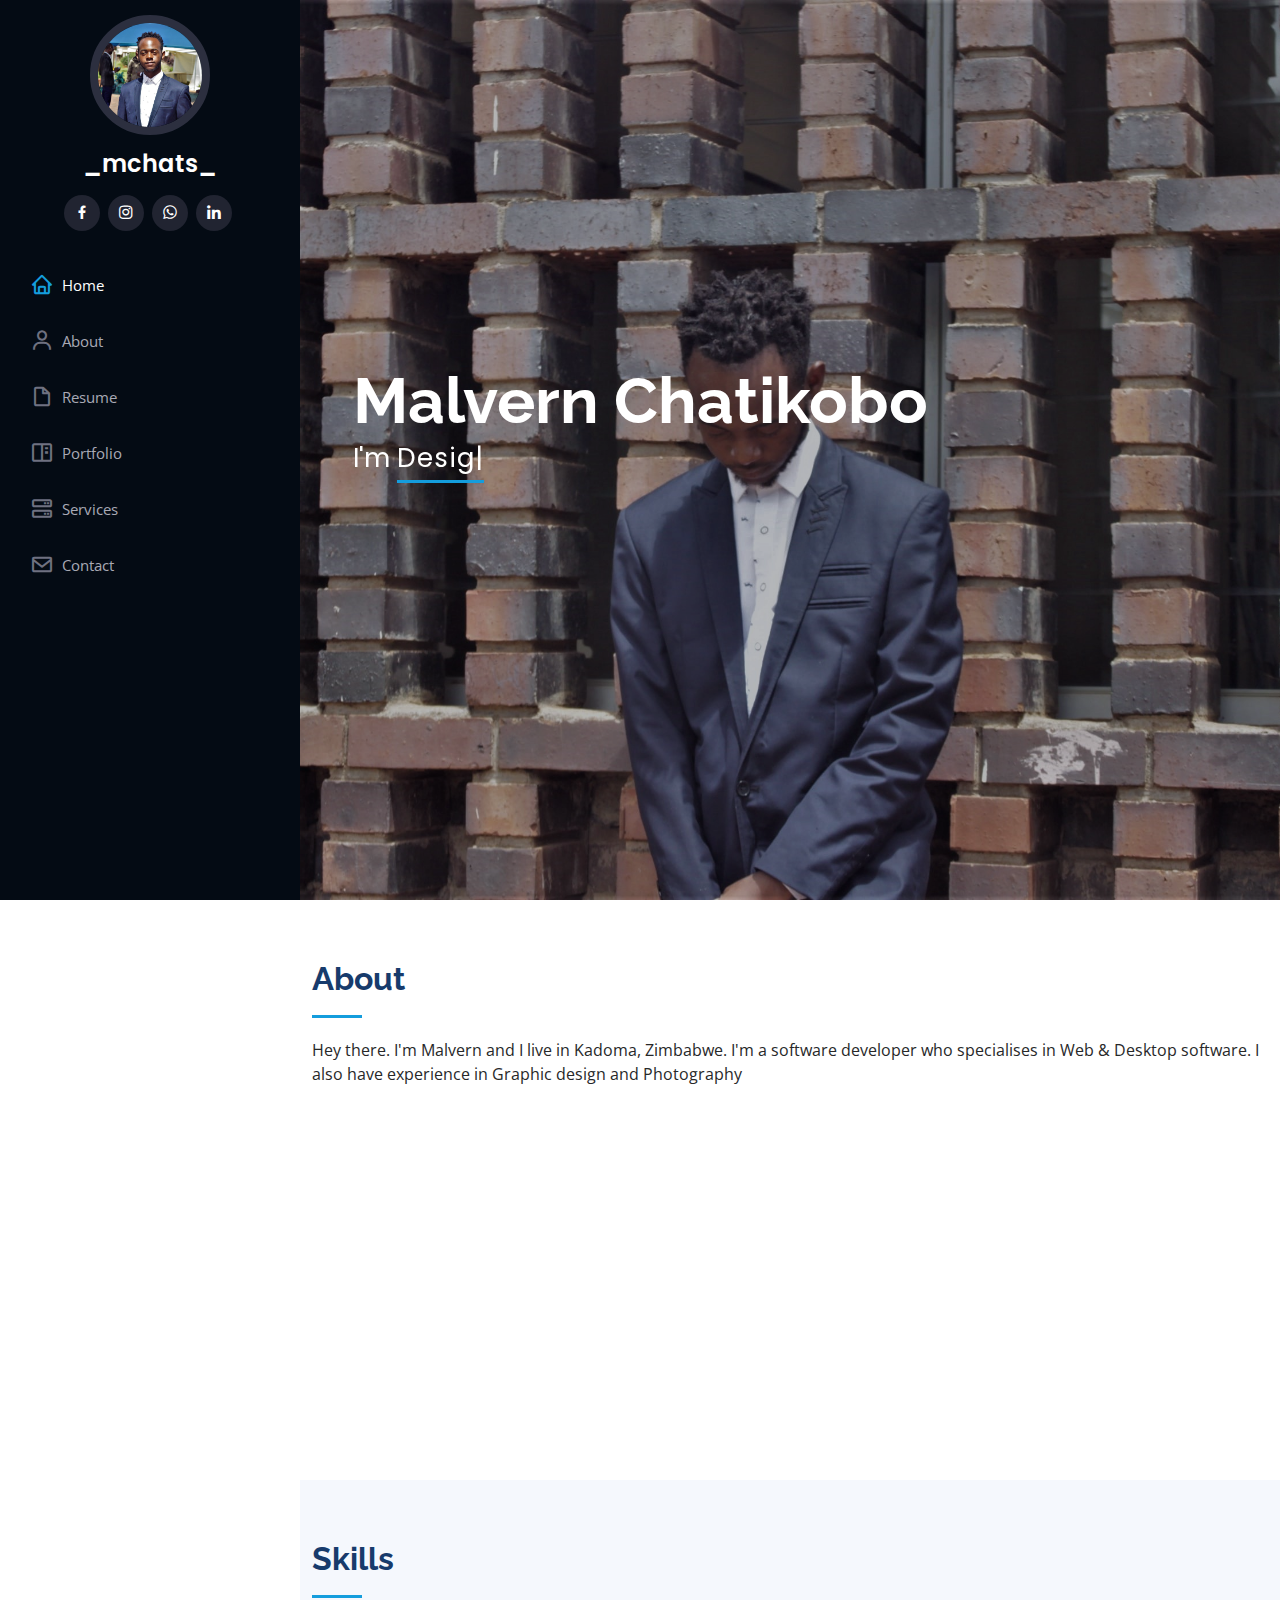
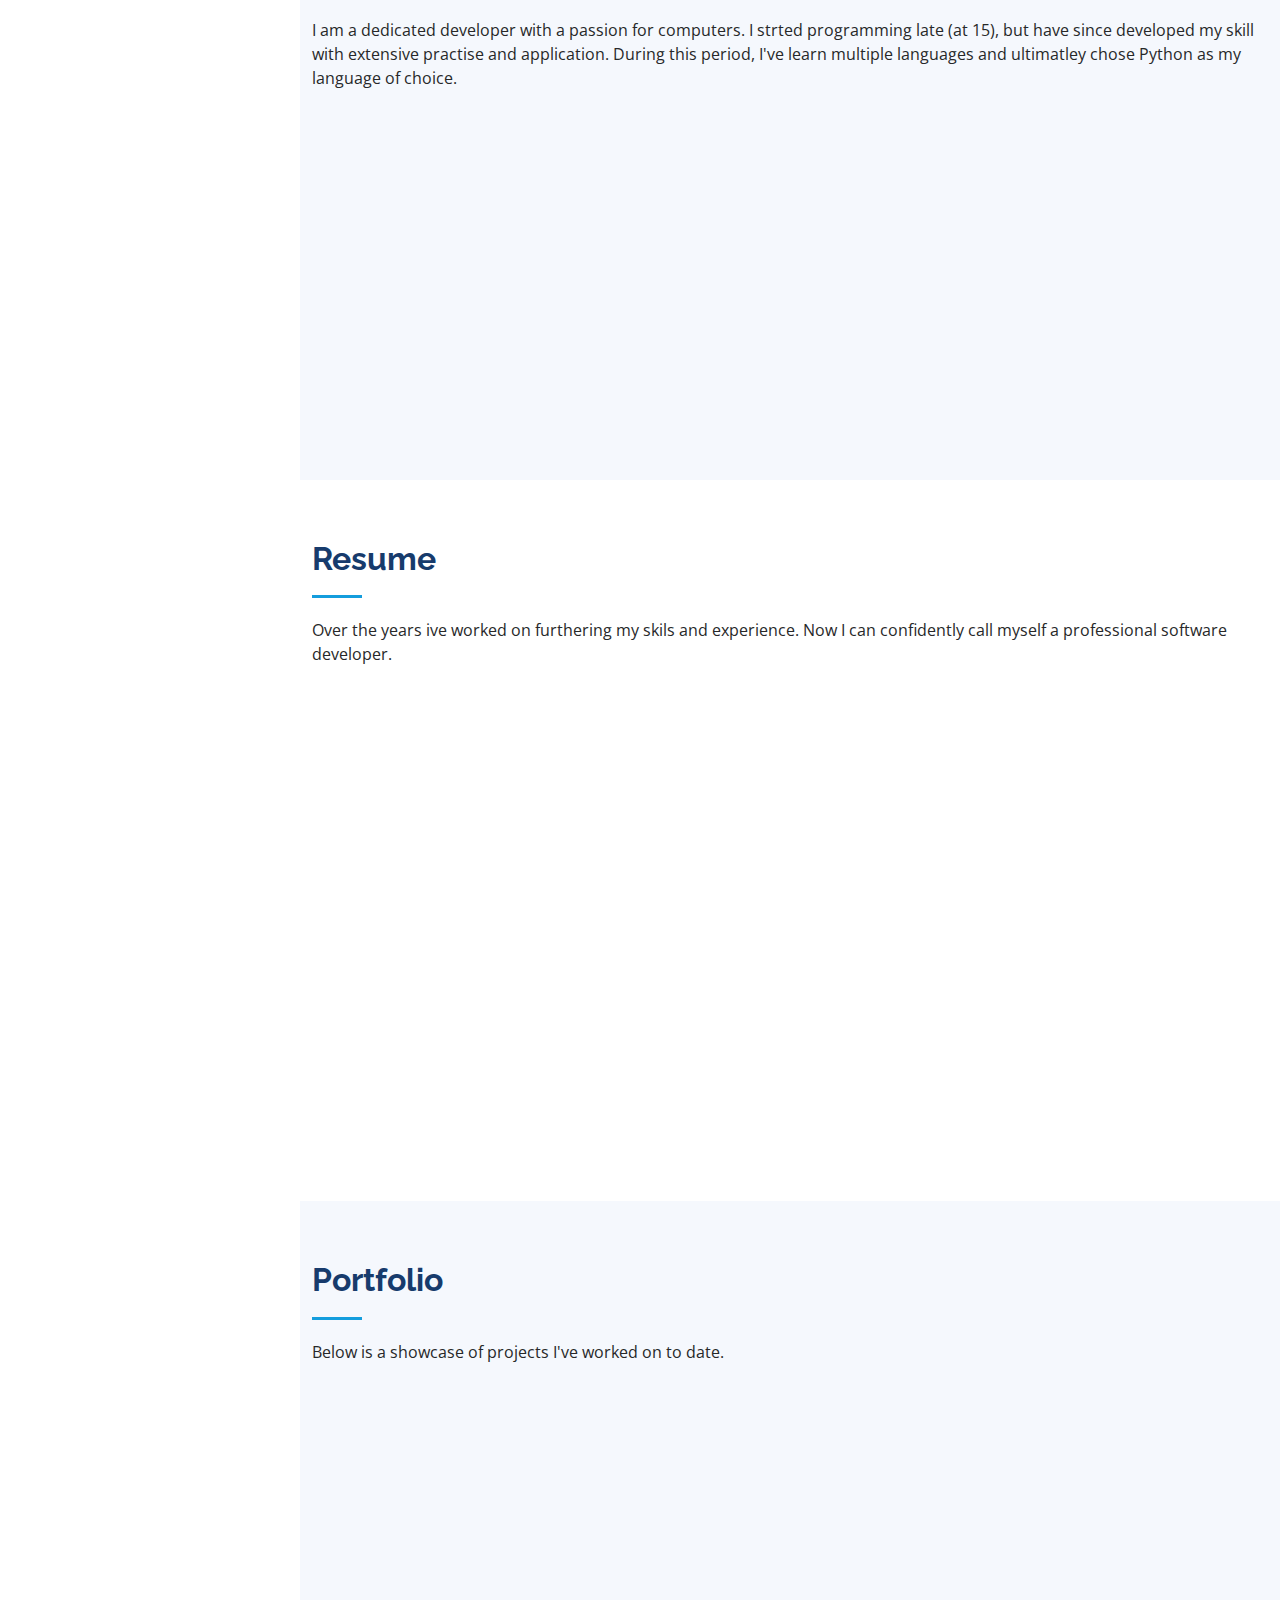
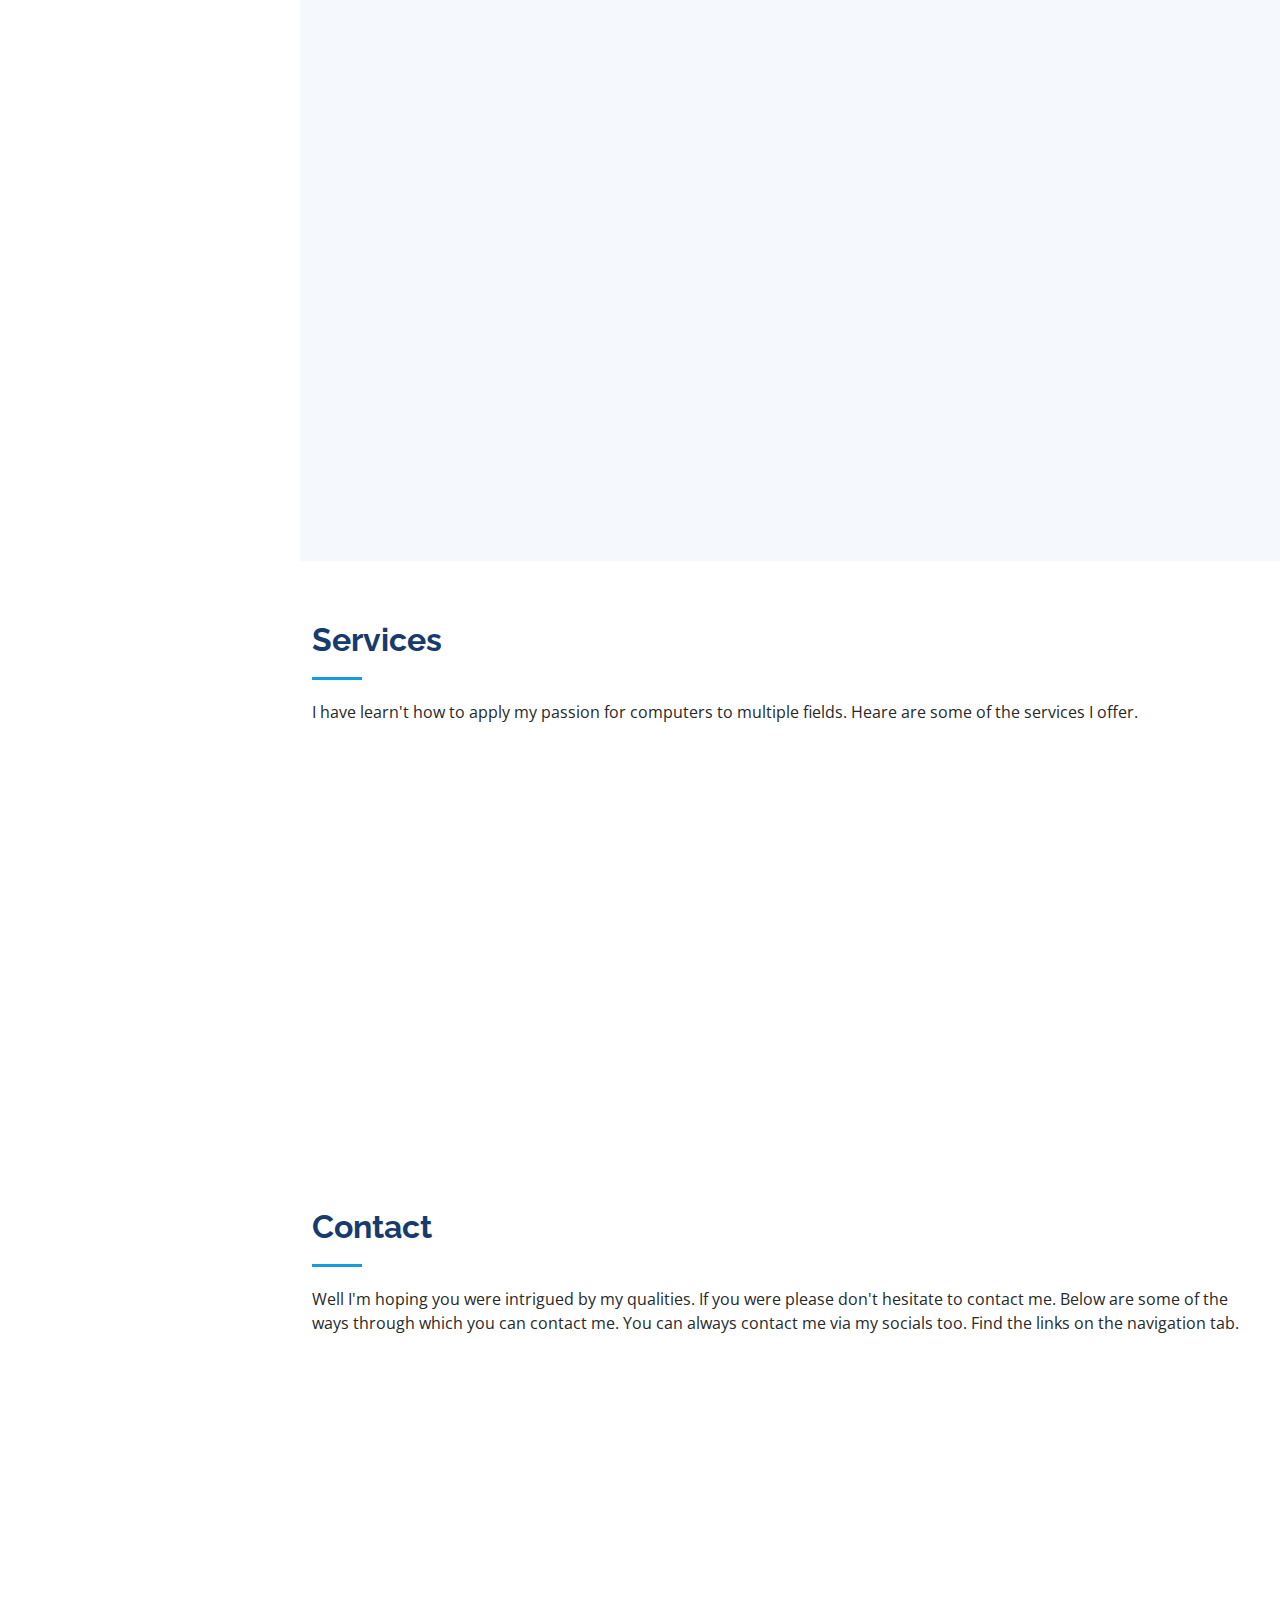
<file: index.html>
<!DOCTYPE html>
<html lang="en">

<head>
  <meta charset="utf-8">
  <meta content="width=device-width, initial-scale=1.0" name="viewport">
  <meta name="keywords" content="Malvern Chatikobo, Malvern Chatikobo Facebook, Trending Zimbabwe, Zimbabwean Coders, Create A website in Zimbabwe, Malvern Chatikobo Instagram, Free Website Zimbabwe, Technology Zimbabwe, Tech 'n IT easy, Software Deveroper, Software Deveroper Zimbabwe" />

  <title>Malvern Chatikobo - The Page</title>
  <meta content="" name="description">
  <meta content="" name="keywords">

  <!-- Favicons -->
  <link href="assets/img/favicon.png" rel="icon">
  <link href="assets/img/apple-touch-icon.png" rel="apple-touch-icon">

  <!-- Google Fonts -->
  <link href="https://fonts.googleapis.com/css?family=Open+Sans:300,300i,400,400i,600,600i,700,700i|Raleway:300,300i,400,400i,500,500i,600,600i,700,700i|Poppins:300,300i,400,400i,500,500i,600,600i,700,700i" rel="stylesheet">

  <!-- Vendor CSS Files -->
  <link href="assets/vendor/aos/aos.css" rel="stylesheet">
  <link href="assets/vendor/bootstrap/css/bootstrap.min.css" rel="stylesheet">
  <link href="assets/vendor/bootstrap-icons/bootstrap-icons.css" rel="stylesheet">
  <link href="assets/vendor/boxicons/css/boxicons.min.css" rel="stylesheet">
  <link href="assets/vendor/glightbox/css/glightbox.min.css" rel="stylesheet">
  <link href="assets/vendor/swiper/swiper-bundle.min.css" rel="stylesheet">

  <!-- Template Main CSS File -->
  <link href="assets/css/style.css" rel="stylesheet">

  <!-- =======================================================
  * Template Name: iPortfolio - v3.2.0
  * Template URL: https://bootstrapmade.com/iportfolio-bootstrap-portfolio-websites-template/
  * Author: BootstrapMade.com
  * License: https://bootstrapmade.com/license/
  ======================================================== -->
</head>

<body>

  <!-- ======= Mobile nav toggle button ======= -->
  <i class="bi bi-list mobile-nav-toggle d-xl-none"></i>

  <!-- ======= Header ======= -->
  <header id="header">
    <div class="d-flex flex-column">

      <div class="profile">
        <img src="assets/img/profile-img.jpg" alt="" class="img-fluid rounded-circle">
        <h1 class="text-light"><a href="index.html">_mchats_</a></h1>
        <div class="social-links mt-3 text-center">
          <!-- <a href="#" class="twitter"><i class="bx bxl-twitter"></i></a> -->
          <a target="_blank"  href="facebook.com/malvern.chatikobo/" class="facebook"><i class="bx bxl-facebook"></i></a>
          <a target="_blank"  href="https://www.instagram.com/_m_c_h_a_t_s_/" class="instagram"><i class="bx bxl-instagram"></i></a>
          <a target="_blank"  href="whatsapp://send?text=Hello i would like business with you!&phone=+2630774227998" class="google-plus"><i class="bx bxl-whatsapp"></i></a>
          <a target="_blank" href="https://www.linkedin.com/in/malvern-c-b5a00813a/" class="linkedin"><i class="bx bxl-linkedin"></i></a>
        </div>
      </div>

      <nav id="navbar" class="nav-menu navbar">
        <ul>
          <li><a href="#hero" class="nav-link scrollto active"><i class="bx bx-home"></i> <span>Home</span></a></li>
          <li><a href="#about" class="nav-link scrollto"><i class="bx bx-user"></i> <span>About</span></a></li>
          <li><a href="#resume" class="nav-link scrollto"><i class="bx bx-file-blank"></i> <span>Resume</span></a></li>
          <li><a href="#portfolio" class="nav-link scrollto"><i class="bx bx-book-content"></i> <span>Portfolio</span></a></li>
          <li><a href="#services" class="nav-link scrollto"><i class="bx bx-server"></i> <span>Services</span></a></li>
          <li><a href="#contact" class="nav-link scrollto"><i class="bx bx-envelope"></i> <span>Contact</span></a></li>
        </ul>
      </nav><!-- .nav-menu -->
    </div>
  </header><!-- End Header -->

  <!-- ======= Hero Section ======= -->
  <section id="hero" class="d-flex flex-column justify-content-center align-items-center">
    <div class="hero-container" data-aos="fade-in">
      <h1>Malvern Chatikobo</h1>
      <p>I'm <span class="typed" data-typed-items="Designer, Developer, Freelancer, Database Manager, Photographer, Content Creator, Social Media Manager"></span></p>
    </div>
  </section><!-- End Hero -->

  <main id="main">

    <!-- ======= About Section ======= -->
    <section id="about" class="about">
      <div class="container">

        <div class="section-title">
          <h2>About</h2>
          <p>Hey there. I'm Malvern and I live in Kadoma, Zimbabwe. I'm a software developer who specialises in Web &amp; Desktop software.
             I also have experience in Graphic design and Photography</p>
        </div>

        <div class="row">
          <div class="col-lg-4" data-aos="fade-right">
            <img src="assets/img/profile-img.jpg" class="img-fluid" alt="">
          </div>
          <div class="col-lg-8 pt-4 pt-lg-0 content" data-aos="fade-left">
            <h3>Desktop &amp; Web Developer.</h3>
            <p class="fst-italic">
              The future is online and I'm here to help to help you secure your future... <i class="bx bx-time"></i>
            </p>
            <div class="row">
              <div class="col-lg-6">
                <ul>
                  <li><i class="bi bi-chevron-right"></i> <strong>Birthday:</strong> <span>13 May 2000</span></li>
                  <li><i class="bi bi-chevron-right"></i> <strong>Website:</strong> <span><a href="https://mchats513.github.io/mchatslive/">_mchats_</a></span></li>
                  <li><i class="bi bi-chevron-right"></i> <strong>Phone:</strong> <span>+263 774 227 998</span></li>
                  <li><i class="bi bi-chevron-right"></i> <strong>City:</strong> <span>Kadoma, Zimbabwe</span></li>
                </ul>
              </div>
              <div class="col-lg-6">
                <ul>
                  <li><i class="bi bi-chevron-right"></i> <strong>Age:</strong> <span>21</span></li>
                  <li><i class="bi bi-chevron-right"></i> <strong>Degree:</strong> <span>Bachelor of Technology in Software Engineering (Second Year)</span></li>
                  <li><i class="bi bi-chevron-right"></i> <strong>Email:</strong> <span>mchats55@gmail.com</span></li>
                  <li><i class="bi bi-chevron-right"></i> <strong>Freelance:</strong> <span>Available</span></li>
                </ul>
              </div>
            </div>
            <p>
              
            </p>
          </div>
        </div>

      </div>
    </section><!-- End About Section -->



    
    <!-- ======= Facts Section ======= -->
    <!-- <section id="facts" class="facts">
      <div class="container">

        <div class="section-title">
          <h2>Facts</h2>
          <p>Magnam dolores commodi suscipit. Necessitatibus eius consequatur ex aliquid fuga eum quidem. Sit sint consectetur velit. Quisquam quos quisquam cupiditate. Et nemo qui impedit suscipit alias ea. Quia fugiat sit in iste officiis commodi quidem hic quas.</p>
        </div>

        <div class="row no-gutters">

          <div class="col-lg-3 col-md-6 d-md-flex align-items-md-stretch" data-aos="fade-up">
            <div class="count-box">
              <i class="bi bi-emoji-smile"></i>
              <span data-purecounter-start="0" data-purecounter-end="232" data-purecounter-duration="1" class="purecounter"></span>
              <p><strong>Happy Clients</strong> consequuntur quae</p>
            </div>
          </div>

          <div class="col-lg-3 col-md-6 d-md-flex align-items-md-stretch" data-aos="fade-up" data-aos-delay="100">
            <div class="count-box">
              <i class="bi bi-journal-richtext"></i>
              <span data-purecounter-start="0" data-purecounter-end="521" data-purecounter-duration="1" class="purecounter"></span>
              <p><strong>Projects</strong> adipisci atque cum quia aut</p>
            </div>
          </div>

          <div class="col-lg-3 col-md-6 d-md-flex align-items-md-stretch" data-aos="fade-up" data-aos-delay="200">
            <div class="count-box">
              <i class="bi bi-headset"></i>
              <span data-purecounter-start="0" data-purecounter-end="1453" data-purecounter-duration="1" class="purecounter"></span>
              <p><strong>Hours Of Support</strong> aut commodi quaerat</p>
            </div>
          </div>

          <div class="col-lg-3 col-md-6 d-md-flex align-items-md-stretch" data-aos="fade-up" data-aos-delay="300">
            <div class="count-box">
              <i class="bi bi-people"></i>
              <span data-purecounter-start="0" data-purecounter-end="32" data-purecounter-duration="1" class="purecounter"></span>
              <p><strong>Hard Workers</strong> rerum asperiores dolor</p>
            </div>
          </div>

        </div>

      </div>
    </section>End Facts Section -->

    <!-- ======= Skills Section ======= -->
    <section id="skills" class="skills section-bg">
      <div class="container">

        <div class="section-title">
          <h2>Skills</h2>
          <p>I am a dedicated developer with a passion for computers. I strted programming late (at 15), but have since developed my skill with extensive practise and application.
            During this period, I've learn multiple languages and ultimatley chose Python as my language of choice. 

          </p>
        </div>

        <div class="row skills-content">

          <div class="col-lg-6" data-aos="fade-up">

            <div class="progress">
              <span class="skill">HTML <i class="val">100%</i></span>
              <div class="progress-bar-wrap">
                <div class="progress-bar" role="progressbar" aria-valuenow="100" aria-valuemin="0" aria-valuemax="100"></div>
              </div>
            </div>

            <div class="progress">
              <span class="skill">CSS <i class="val">90%</i></span>
              <div class="progress-bar-wrap">
                <div class="progress-bar" role="progressbar" aria-valuenow="90" aria-valuemin="0" aria-valuemax="100"></div>
              </div>
            </div>

            <div class="progress">
              <span class="skill">JavaScript <i class="val">50%</i></span>
              <div class="progress-bar-wrap">
                <div class="progress-bar" role="progressbar" aria-valuenow="50" aria-valuemin="0" aria-valuemax="100"></div>
              </div>
            </div>
            

            <div class="progress">
              <span class="skill">SQL Server<i class="val">95%</i></span>
              <div class="progress-bar-wrap">
                <div class="progress-bar" role="progressbar" aria-valuenow="95" aria-valuemin="0" aria-valuemax="100"></div>
              </div>
            </div>

            <div class="progress">
              <span class="skill">C<i class="val">40%</i></span>
              <div class="progress-bar-wrap">
                <div class="progress-bar" role="progressbar" aria-valuenow="40" aria-valuemin="0" aria-valuemax="100"></div>
              </div>
            </div>

          </div>

          <div class="col-lg-6" data-aos="fade-up" data-aos-delay="100">

            <div class="progress">
              <span class="skill">Python <i class="val">90%</i></span>
              <div class="progress-bar-wrap">
                <div class="progress-bar" role="progressbar" aria-valuenow="90" aria-valuemin="0" aria-valuemax="100"></div>
              </div>
            </div>

            <div class="progress">
              <span class="skill">Vb.net<i class="val">80%</i></span>
              <div class="progress-bar-wrap">
                <div class="progress-bar" role="progressbar" aria-valuenow="80" aria-valuemin="0" aria-valuemax="100"></div>
              </div>
            </div>

            <div class="progress">
              <span class="skill">C# <i class="val">75%</i></span>
              <div class="progress-bar-wrap">
                <div class="progress-bar" role="progressbar" aria-valuenow="75" aria-valuemin="0" aria-valuemax="100"></div>
              </div>
            </div>



            <div class="progress">
              <span class="skill">MongoDB <i class="val">90%</i></span>
              <div class="progress-bar-wrap">
                <div class="progress-bar" role="progressbar" aria-valuenow="90" aria-valuemin="0" aria-valuemax="100"></div>
              </div>
            </div>

            

         



          </div>

        </div>

      </div>
    </section><!-- End Skills Section -->

    <!-- ======= Resume Section ======= -->
    <section id="resume" class="resume">
      <div class="container">

        <div class="section-title">
          <h2>Resume</h2>
          <p>
           Over the years ive worked on furthering my skils and experience. Now I can confidently call myself a professional software developer.
          </p>
        </div>

        <div class="row">
          <div class="col-lg-6" data-aos="fade-up">
            <h3 class="resume-title">Sumary</h3>
            <div class="resume-item pb-0">
              <h4>Alex Smith</h4>
              <p><em>Innovative and dedicated coder with a couple of years of experience creating and developing user-centered software from concept to a final, polished deliverable.</em></p>
              <ul>
                <li>Jameson High, P.O. 560 Kadoma</li>
                <li>+263 774 227 998</li>
                <li>mchats55@gmail.com</li>
              </ul>
            </div>

          
            <h3 class="resume-title">Full Resume</h3>
            <div class="resume-item">
              <h4>Download the full resume here</h4>
              <a name="dwn" id="dwn" class="btn btn-primary" href="assets/Malvern CV Results1.pdf" role="button" target="_blank">Download</a>
            </div>
           

          </div>
          <div class="col-lg-6" data-aos="fade-up" data-aos-delay="100">
            <h3 class="resume-title">Education</h3>
            <div class="resume-item">
              <h4>Bachelor of Technology in Software Engineering </h4>
              <h5>2018-2023</h5>
              <p><em>Harare Institute of Technology</em></p>
              
            </div>
            <div class="resume-item">
              <h4>Advanced Level Certificate</h4>
              <h5>2017 - 2018</h5>
              <p><em> Jameson High School</em></p>
              
            </div>

            <div class="resume-item">
              <h4>Ordinary Level Certificate</h4>
              <h5>2013 - 2016</h5>
              <p><em> Jameson High School</em></p>
              
            </div>
            
          </div>
        </div>

      </div>
    </section><!-- End Resume Section -->

    <!-- ======= Portfolio Section ======= -->
    <section id="portfolio" class="portfolio section-bg">
      <div class="container">

        <div class="section-title">
          <h2>Portfolio</h2>
          <p>Below is a showcase of projects I've worked on to date.</p>
        </div>

        <div class="row" data-aos="fade-up">
          <div class="col-lg-12 d-flex justify-content-center">
            <ul id="portfolio-flters">
              <li data-filter="*" class="filter-active">All</li>
              <li data-filter=".filter-app">App</li>
              <li data-filter=".filter-card">Card</li>
              <li data-filter=".filter-web">Web</li>
            </ul>
          </div>
        </div>

        <div class="row portfolio-container" data-aos="fade-up" data-aos-delay="100">

          <div class="col-lg-4 col-md-6 portfolio-item filter-card">
            <div class="portfolio-wrap">
              <img src="assets/img/portfolio/portfolio-1.png" class="img-fluid" alt="">
              <div class="portfolio-links">
                <a href="assets/img/portfolio/portfolio-1.png" data-gallery="portfolioGallery" class="portfolio-lightbox" title="App 1"><i class="bx bx-plus"></i></a>
                <!-- <a href="portfolio-details.html" title="More Details"><i class="bx bx-link"></i></a> -->
              </div>
            </div>
          </div>

          <div class="col-lg-4 col-md-6 portfolio-item filter-card">
            <div class="portfolio-wrap">
              <img src="assets/img/portfolio/portfolio-2.jpg" class="img-fluid" alt="">
              <div class="portfolio-links">
                <a href="assets/img/portfolio/portfolio-2.jpg" data-gallery="portfolioGallery" class="portfolio-lightbox" title="Web 3"><i class="bx bx-plus"></i></a>
                <!-- <a href="portfolio-details.html" title="More Details"><i class="bx bx-link"></i></a> -->
              </div>
            </div>
          </div>

          <div class="col-lg-4 col-md-6 portfolio-item filter-card">
            <div class="portfolio-wrap">
              <img src="assets/img/portfolio/portfolio-3.jpg" class="img-fluid" alt="">
              <div class="portfolio-links">
                <a href="assets/img/portfolio/portfolio-3.jpg" data-gallery="portfolioGallery" class="portfolio-lightbox" title="App 2"><i class="bx bx-plus"></i></a>
                <!-- <a href="portfolio-details.html" title="More Details"><i class="bx bx-link"></i></a> -->
              </div>
            </div>
          </div>

          <div class="col-lg-4 col-md-6 portfolio-item filter-web">
            <div class="portfolio-wrap">
              <img src="assets/img/portfolio/portfolio-4.png" class="img-fluid" alt="">
              <div class="portfolio-links">
                <a href="assets/img/portfolio/portfolio-4.png" data-gallery="portfolioGallery" class="portfolio-lightbox" title="Card 2"><i class="bx bx-plus"></i></a>
                <!-- <a href="portfolio-details.html" title="More Details"><i class="bx bx-link"></i></a> -->
              </div>
            </div>
          </div>

          <div class="col-lg-4 col-md-6 portfolio-item filter-web">
            <div class="portfolio-wrap">
              <img src="assets/img/portfolio/portfolio-5.png" class="img-fluid" alt="">
              <div class="portfolio-links">
                <a href="assets/img/portfolio/portfolio-5.png" data-gallery="portfolioGallery" class="portfolio-lightbox" title="Web 2"><i class="bx bx-plus"></i></a>
                <!-- <a href="portfolio-details.html" title="More Details"><i class="bx bx-link"></i></a> -->
              </div>
            </div>
          </div>

          <div class="col-lg-4 col-md-6 portfolio-item filter-app">
            <div class="portfolio-wrap">
              <img src="assets/img/portfolio/portfolio-6.png" class="img-fluid" alt="">
              <div class="portfolio-links">
                <a href="assets/img/portfolio/portfolio-6.jpg" data-gallery="portfolioGallery" class="portfolio-lightbox" title="App 3"><i class="bx bx-plus"></i></a>
                <!-- <a href="portfolio-details.html" title="More Details"><i class="bx bx-link"></i></a> -->
              </div>
            </div>
          </div>
<!-- 
          <div class="col-lg-4 col-md-6 portfolio-item filter-card">
            <div class="portfolio-wrap">
              <img src="assets/img/portfolio/portfolio-7.jpg" class="img-fluid" alt="">
              <div class="portfolio-links">
                <a href="assets/img/portfolio/portfolio-7.jpg" data-gallery="portfolioGallery" class="portfolio-lightbox" title="Card 1"><i class="bx bx-plus"></i></a>
                <a href="portfolio-details.html" title="More Details"><i class="bx bx-link"></i></a>
              </div>
            </div>
          </div>

          <div class="col-lg-4 col-md-6 portfolio-item filter-card">
            <div class="portfolio-wrap">
              <img src="assets/img/portfolio/portfolio-8.jpg" class="img-fluid" alt="">
              <div class="portfolio-links">
                <a href="assets/img/portfolio/portfolio-8.jpg" data-gallery="portfolioGallery" class="portfolio-lightbox" title="Card 3"><i class="bx bx-plus"></i></a>
                <a href="portfolio-details.html" title="More Details"><i class="bx bx-link"></i></a>
              </div>
            </div>
          </div>

          <div class="col-lg-4 col-md-6 portfolio-item filter-web">
            <div class="portfolio-wrap">
              <img src="assets/img/portfolio/portfolio-9.jpg" class="img-fluid" alt="">
              <div class="portfolio-links">
                <a href="assets/img/portfolio/portfolio-9.jpg" data-gallery="portfolioGallery" class="portfolio-lightbox" title="Web 3"><i class="bx bx-plus"></i></a>
                <a href="portfolio-details.html" title="More Details"><i class="bx bx-link"></i></a>
              </div>
            </div>
          </div> -->

        </div>

      </div>
    </section><!-- End Portfolio Section -->

    <!-- ======= Services Section ======= -->
    <section id="services" class="services">
      <div class="container">

        <div class="section-title">
          <h2>Services</h2>
          <p>I have learn't how to apply my passion for computers to multiple fields. Heare are some of the services I offer.</p>
        </div>

        <div class="row">
          <div class="col-lg-4 col-md-6 icon-box" data-aos="fade-up">
            <div class="icon"><i class="bi bi-briefcase"></i></div>
            <h4 class="title"><a href="">Software Development</a></h4>
            <p class="description">Don't hesitate 
              to engage me for you company's web site or local software. It's what I'm good at!!! </p>
          </div>
          <div class="col-lg-4 col-md-6 icon-box" data-aos="fade-up" data-aos-delay="100">
            <div class="icon"><i class="bi bi-card-checklist"></i></div>
            <h4 class="title"><a href="">Graphic Design</a></h4>
            <p class="description">All logo, business card and flyer design contact me. I'll design your brand image for you.</p>
          </div>
          <div class="col-lg-4 col-md-6 icon-box" data-aos="fade-up" data-aos-delay="200">
            <div class="icon"><i class="bi bi-bar-chart"></i></div>
            <h4 class="title"><a href="">Database Administration</a></h4>
            <p class="description">For creation and managment of company databases. I archive this using SQL and MongoDB. </p>
          </div>
          <div class="col-lg-4 col-md-6 icon-box" data-aos="fade-up" data-aos-delay="300">
            <div class="icon"><i class="bi bi-binoculars"></i></div>
            <h4 class="title"><a href="">Photography &amp;  Videography</a></h4>
            <p class="description">
              Let me capture your vission and bring it to life for you. With sophisticated photo and video editing techniques.</p>
          </div>
          <div class="col-lg-4 col-md-6 icon-box" data-aos="fade-up" data-aos-delay="400">
            <div class="icon"><i class="bi bi-brightness-high"></i></div>
            <h4 class="title"><a href="">Networking</a></h4>
            <p class="description">If you need to get and keep your computers connected, Im the person to call...</p>
          </div>
          <div class="col-lg-4 col-md-6 icon-box" data-aos="fade-up" data-aos-delay="500">
            <div class="icon"><i class="bi bi-calendar4-week"></i></div>
            <h4 class="title"><a href="">Social Media Managment</a></h4>
            <p class="description">Get your brand to where the people are and today thats on social media. Engage me and I'll help you set up your image.</p>
          </div>
        </div>

      </div>
    </section><!-- End Services Section -->

    <!-- ======= Testimonials Section ======= -->
    <!-- <section id="testimonials" class="testimonials section-bg">
      <div class="container">

        <div class="section-title">
          <h2>Testimonials</h2>
          <p>Magnam dolores commodi suscipit. Necessitatibus eius consequatur ex aliquid fuga eum quidem. Sit sint consectetur velit. Quisquam quos quisquam cupiditate. Et nemo qui impedit suscipit alias ea. Quia fugiat sit in iste officiis commodi quidem hic quas.</p>
        </div>

        <div class="testimonials-slider swiper-container" data-aos="fade-up" data-aos-delay="100">
          <div class="swiper-wrapper">

            <div class="swiper-slide">
              <div class="testimonial-item" data-aos="fade-up">
                <p>
                  <i class="bx bxs-quote-alt-left quote-icon-left"></i>
                  Proin iaculis purus consequat sem cure digni ssim donec porttitora entum suscipit rhoncus. Accusantium quam, ultricies eget id, aliquam eget nibh et. Maecen aliquam, risus at semper.
                  <i class="bx bxs-quote-alt-right quote-icon-right"></i>
                </p>
                <img src="assets/img/testimonials/testimonials-1.jpg" class="testimonial-img" alt="">
                <h3>Saul Goodman</h3>
                <h4>Ceo &amp; Founder</h4>
              </div>
            </div><!-- End testimonial item -->

            <!-- <div class="swiper-slide">
              <div class="testimonial-item" data-aos="fade-up" data-aos-delay="100">
                <p>
                  <i class="bx bxs-quote-alt-left quote-icon-left"></i>
                  Export tempor illum tamen malis malis eram quae irure esse labore quem cillum quid cillum eram malis quorum velit fore eram velit sunt aliqua noster fugiat irure amet legam anim culpa.
                  <i class="bx bxs-quote-alt-right quote-icon-right"></i>
                </p>
                <img src="assets/img/testimonials/testimonials-2.jpg" class="testimonial-img" alt="">
                <h3>Sara Wilsson</h3>
                <h4>Designer</h4>
              </div>
            </div>

            <div class="swiper-slide">
              <div class="testimonial-item" data-aos="fade-up" data-aos-delay="200">
                <p>
                  <i class="bx bxs-quote-alt-left quote-icon-left"></i>
                  Enim nisi quem export duis labore cillum quae magna enim sint quorum nulla quem veniam duis minim tempor labore quem eram duis noster aute amet eram fore quis sint minim.
                  <i class="bx bxs-quote-alt-right quote-icon-right"></i>
                </p>
                <img src="assets/img/testimonials/testimonials-3.jpg" class="testimonial-img" alt="">
                <h3>Jena Karlis</h3>
                <h4>Store Owner</h4>
              </div>
            </div>

            <div class="swiper-slide">
              <div class="testimonial-item" data-aos="fade-up" data-aos-delay="300">
                <p>
                  <i class="bx bxs-quote-alt-left quote-icon-left"></i>
                  Fugiat enim eram quae cillum dolore dolor amet nulla culpa multos export minim fugiat minim velit minim dolor enim duis veniam ipsum anim magna sunt elit fore quem dolore labore illum veniam.
                  <i class="bx bxs-quote-alt-right quote-icon-right"></i>
                </p>
                <img src="assets/img/testimonials/testimonials-4.jpg" class="testimonial-img" alt="">
                <h3>Matt Brandon</h3>
                <h4>Freelancer</h4>
              </div>
            </div>
           

            <div class="swiper-slide">
              <div class="testimonial-item" data-aos="fade-up" data-aos-delay="400">
                <p>
                  <i class="bx bxs-quote-alt-left quote-icon-left"></i>
                  Quis quorum aliqua sint quem legam fore sunt eram irure aliqua veniam tempor noster veniam enim culpa labore duis sunt culpa nulla illum cillum fugiat legam esse veniam culpa fore nisi cillum quid.
                  <i class="bx bxs-quote-alt-right quote-icon-right"></i>
                </p>
                <img src="assets/img/testimonials/testimonials-5.jpg" class="testimonial-img" alt="">
                <h3>John Larson</h3>
                <h4>Entrepreneur</h4>
              </div>
            </div>

          </div>
          <div class="swiper-pagination"></div>
        </div>

      </div>
    </section> End Testimonials Section -->

    <!-- ======= Contact Section ======= -->
    <section id="contact" class="contact">
      <div class="container">

        <div class="section-title">
          <h2>Contact</h2>
          <p>Well I'm hoping you were intrigued by my qualities. If you were please don't hesitate to contact me. Below are some of the ways through which you can contact me. You can always contact me via my socials too. Find the links on the navigation tab.</p>
        </div>

        <div class="row" data-aos="fade-in">

          <div class="col-lg-5 d-flex align-items-stretch">
            <div class="info">
              <div class="address">
                <i class="bi bi-geo-alt"></i>
                <h4>Location:</h4>
                <p>Jameson High School, P.O. Box 560, Kadoma</p>
              </div>

              <div class="email">
                <i class="bi bi-envelope"></i>
                <h4>Email:</h4>
                <p>mchats55@gmail.com</p>
              </div>

              <div class="phone">
                <i class="bi bi-phone"></i>
                <h4>Call:</h4>
                <p>+263 774 227 998</p>
              </div>

              <iframe src="https://www.google.com/maps/embed?pb=!1m18!1m12!1m3!1d236.71536735399124!2d29.916090804264687!3d-18.32693199519235!2m3!1f0!2f0!3f0!3m2!1i1024!2i768!4f13.1!3m3!1m2!1s0x1936a4c6aa2bf23b%3A0xf066511bae9fbaf!2sJameson%20High%20School!5e0!3m2!1sen!2szw!4v1622247661069!5m2!1sen!2szw" frameborder="0" style="border:0; width: 100%; height: 290px;" allowfullscreen="" loading="lazy"></iframe>
                         </div>

          </div>

          <div class="col-lg-7 mt-5 mt-lg-0 d-flex align-items-stretch">
            <form action="https://formspree.io/f/xjvjwwlg"  method="post" role="form" class="php-email-form" aria-disabled="true">
              <div class="row">
                <div class="form-group col-md-6">
                  <label for="name">Your Name</label>
                  <input type="text" name="name" class="form-control" id="name" required>
                </div>
                <div class="form-group col-md-6">
                  <label for="name">Your Email</label>
                  <input type="email" class="form-control" name="_replyto" id="email" required>
                </div>
              </div>
              <div class="form-group">
                <label for="name">Subject</label>
                <input type="text" class="form-control" name="subject" id="subject" required>
              </div>
              <div class="form-group">
                <label for="name">Message</label>
                <textarea class="form-control" name="message" rows="10" required></textarea>
              </div>
              <div class="my-3">
                <div class="loading">Loading</div>
                <div class="error-message"></div>
                <div class="sent-message">Your message has been sent. Thank you!</div>
              </div>
              <div class="text-center"><button type="submit">Send Message</button></div>
            </form>
          </div>

        </div>

      </div>
    </section><!-- End Contact Section -->

  </main><!-- End #main -->

  

  <a href="#" class="back-to-top d-flex align-items-center justify-content-center"><i class="bi bi-arrow-up-short"></i></a>

  <!-- Vendor JS Files -->
  <script src="assets/vendor/aos/aos.js"></script>
  <script src="assets/vendor/bootstrap/js/bootstrap.bundle.min.js"></script>
  <script src="assets/vendor/glightbox/js/glightbox.min.js"></script>
  <script src="assets/vendor/isotope-layout/isotope.pkgd.min.js"></script>
  <script src="assets/vendor/php-email-form/validate.js"></script>
  <script src="assets/vendor/purecounter/purecounter.js"></script>
  <script src="assets/vendor/swiper/swiper-bundle.min.js"></script>
  <script src="assets/vendor/typed.js/typed.min.js"></script>
  <script src="assets/vendor/waypoints/noframework.waypoints.js"></script>

  <!-- Template Main JS File -->
  <script src="assets/js/main.js"></script>

</body>

</html>
</file>
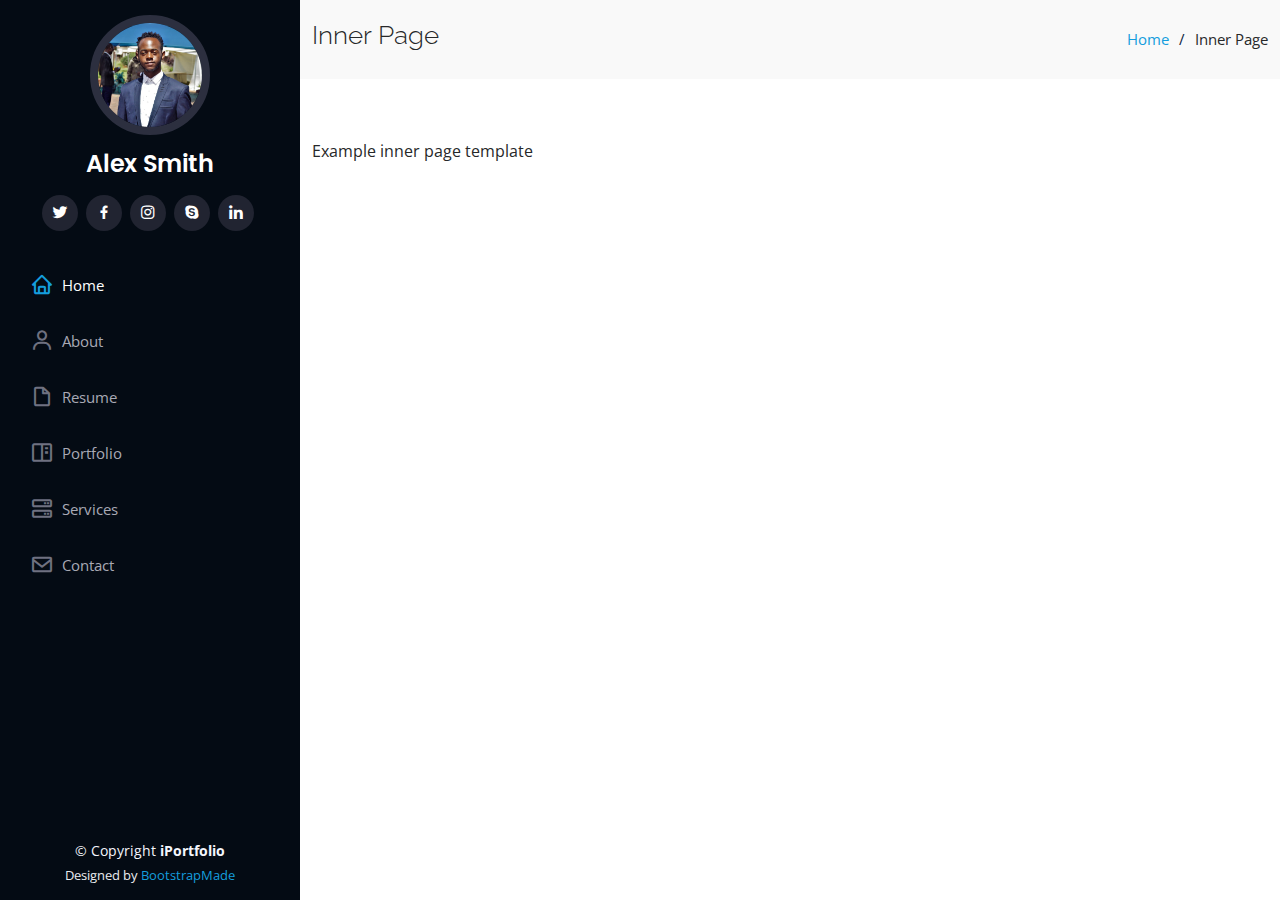
<file: inner-page.html>
<!DOCTYPE html>
<html lang="en">

<head>
  <meta charset="utf-8">
  <meta content="width=device-width, initial-scale=1.0" name="viewport">

  <title>Inner Page - iPortfolio Bootstrap Template</title>
  <meta content="" name="description">
  <meta content="" name="keywords">

  <!-- Favicons -->
  <link href="assets/img/favicon.png" rel="icon">
  <link href="assets/img/apple-touch-icon.png" rel="apple-touch-icon">

  <!-- Google Fonts -->
  <link href="https://fonts.googleapis.com/css?family=Open+Sans:300,300i,400,400i,600,600i,700,700i|Raleway:300,300i,400,400i,500,500i,600,600i,700,700i|Poppins:300,300i,400,400i,500,500i,600,600i,700,700i" rel="stylesheet">

  <!-- Vendor CSS Files -->
  <link href="assets/vendor/aos/aos.css" rel="stylesheet">
  <link href="assets/vendor/bootstrap/css/bootstrap.min.css" rel="stylesheet">
  <link href="assets/vendor/bootstrap-icons/bootstrap-icons.css" rel="stylesheet">
  <link href="assets/vendor/boxicons/css/boxicons.min.css" rel="stylesheet">
  <link href="assets/vendor/glightbox/css/glightbox.min.css" rel="stylesheet">
  <link href="assets/vendor/swiper/swiper-bundle.min.css" rel="stylesheet">

  <!-- Template Main CSS File -->
  <link href="assets/css/style.css" rel="stylesheet">

  <!-- =======================================================
  * Template Name: iPortfolio - v3.2.0
  * Template URL: https://bootstrapmade.com/iportfolio-bootstrap-portfolio-websites-template/
  * Author: BootstrapMade.com
  * License: https://bootstrapmade.com/license/
  ======================================================== -->
</head>

<body>

  <!-- ======= Mobile nav toggle button ======= -->
  <i class="bi bi-list mobile-nav-toggle d-xl-none"></i>

  <!-- ======= Header ======= -->
  <header id="header">
    <div class="d-flex flex-column">

      <div class="profile">
        <img src="assets/img/profile-img.jpg" alt="" class="img-fluid rounded-circle">
        <h1 class="text-light"><a href="index.html">Alex Smith</a></h1>
        <div class="social-links mt-3 text-center">
          <a href="#" class="twitter"><i class="bx bxl-twitter"></i></a>
          <a href="#" class="facebook"><i class="bx bxl-facebook"></i></a>
          <a href="#" class="instagram"><i class="bx bxl-instagram"></i></a>
          <a href="#" class="google-plus"><i class="bx bxl-skype"></i></a>
          <a href="#" class="linkedin"><i class="bx bxl-linkedin"></i></a>
        </div>
      </div>

      <nav id="navbar" class="nav-menu navbar">
        <ul>
          <li><a href="#hero" class="nav-link scrollto active"><i class="bx bx-home"></i> <span>Home</span></a></li>
          <li><a href="#about" class="nav-link scrollto"><i class="bx bx-user"></i> <span>About</span></a></li>
          <li><a href="#resume" class="nav-link scrollto"><i class="bx bx-file-blank"></i> <span>Resume</span></a></li>
          <li><a href="#portfolio" class="nav-link scrollto"><i class="bx bx-book-content"></i> <span>Portfolio</span></a></li>
          <li><a href="#services" class="nav-link scrollto"><i class="bx bx-server"></i> <span>Services</span></a></li>
          <li><a href="#contact" class="nav-link scrollto"><i class="bx bx-envelope"></i> <span>Contact</span></a></li>
        </ul>
      </nav><!-- .nav-menu -->
    </div>
  </header><!-- End Header -->

  <main id="main">

    <!-- ======= Breadcrumbs ======= -->
    <section class="breadcrumbs">
      <div class="container">

        <div class="d-flex justify-content-between align-items-center">
          <h2>Inner Page</h2>
          <ol>
            <li><a href="index.html">Home</a></li>
            <li>Inner Page</li>
          </ol>
        </div>

      </div>
    </section><!-- End Breadcrumbs -->

    <section class="inner-page">
      <div class="container">
        <p>
          Example inner page template
        </p>
      </div>
    </section>

  </main><!-- End #main -->

  <!-- ======= Footer ======= -->
  <footer id="footer">
    <div class="container">
      <div class="copyright">
        &copy; Copyright <strong><span>iPortfolio</span></strong>
      </div>
      <div class="credits">
        <!-- All the links in the footer should remain intact. -->
        <!-- You can delete the links only if you purchased the pro version. -->
        <!-- Licensing information: https://bootstrapmade.com/license/ -->
        <!-- Purchase the pro version with working PHP/AJAX contact form: https://bootstrapmade.com/iportfolio-bootstrap-portfolio-websites-template/ -->
        Designed by <a href="https://bootstrapmade.com/">BootstrapMade</a>
      </div>
    </div>
  </footer><!-- End  Footer -->

  <a href="#" class="back-to-top d-flex align-items-center justify-content-center"><i class="bi bi-arrow-up-short"></i></a>

  <!-- Vendor JS Files -->
  <script src="assets/vendor/aos/aos.js"></script>
  <script src="assets/vendor/bootstrap/js/bootstrap.bundle.min.js"></script>
  <script src="assets/vendor/glightbox/js/glightbox.min.js"></script>
  <script src="assets/vendor/isotope-layout/isotope.pkgd.min.js"></script>
  <script src="assets/vendor/php-email-form/validate.js"></script>
  <script src="assets/vendor/purecounter/purecounter.js"></script>
  <script src="assets/vendor/swiper/swiper-bundle.min.js"></script>
  <script src="assets/vendor/typed.js/typed.min.js"></script>
  <script src="assets/vendor/waypoints/noframework.waypoints.js"></script>

  <!-- Template Main JS File -->
  <script src="assets/js/main.js"></script>

</body>

</html>
</file>
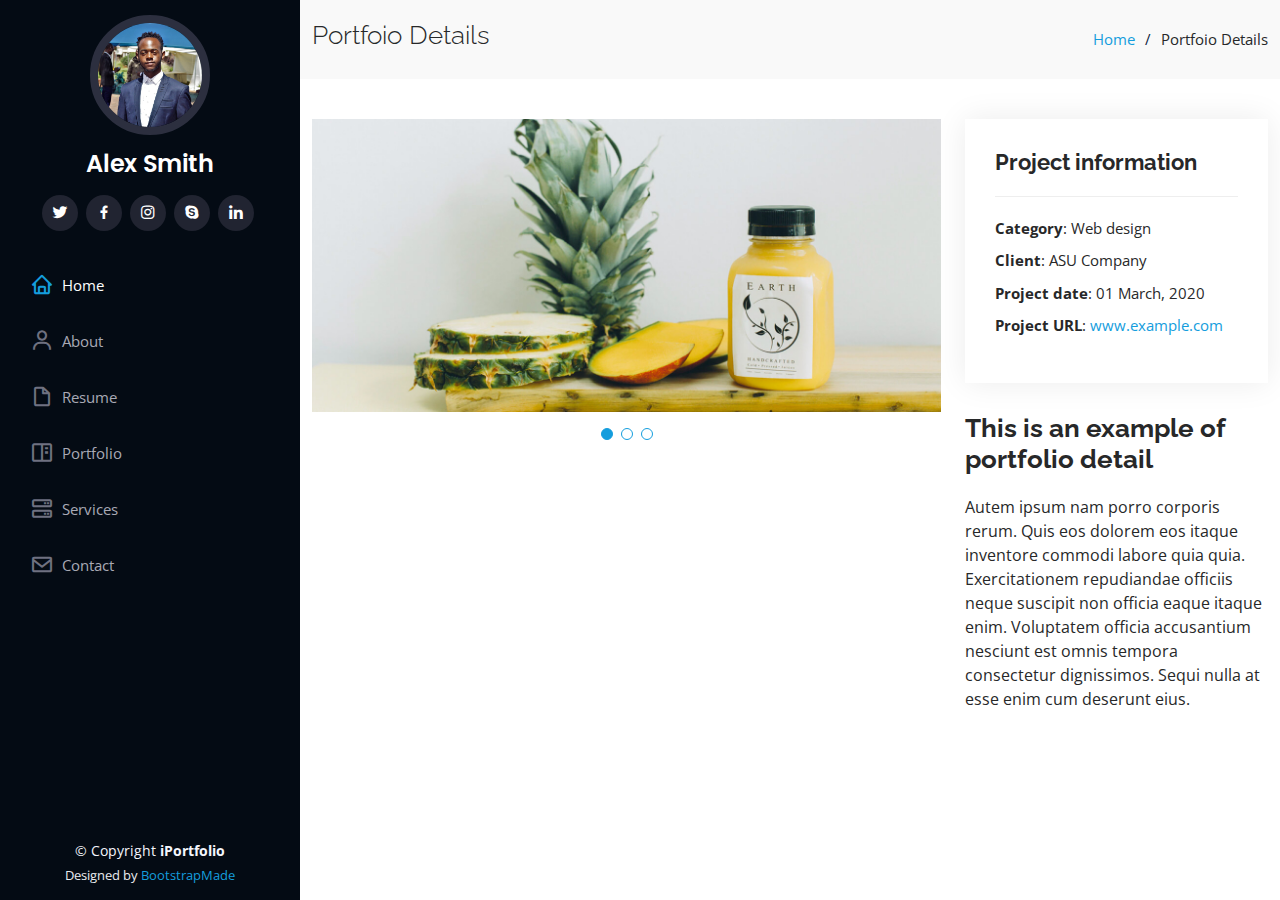
<file: portfolio-details.html>
<!DOCTYPE html>
<html lang="en">

<head>
  <meta charset="utf-8">
  <meta content="width=device-width, initial-scale=1.0" name="viewport">

  <title>Portfolio Details - iPortfolio Bootstrap Template</title>
  <meta content="" name="description">
  <meta content="" name="keywords">

  <!-- Favicons -->
  <link href="assets/img/favicon.png" rel="icon">
  <link href="assets/img/apple-touch-icon.png" rel="apple-touch-icon">

  <!-- Google Fonts -->
  <link href="https://fonts.googleapis.com/css?family=Open+Sans:300,300i,400,400i,600,600i,700,700i|Raleway:300,300i,400,400i,500,500i,600,600i,700,700i|Poppins:300,300i,400,400i,500,500i,600,600i,700,700i" rel="stylesheet">

  <!-- Vendor CSS Files -->
  <link href="assets/vendor/aos/aos.css" rel="stylesheet">
  <link href="assets/vendor/bootstrap/css/bootstrap.min.css" rel="stylesheet">
  <link href="assets/vendor/bootstrap-icons/bootstrap-icons.css" rel="stylesheet">
  <link href="assets/vendor/boxicons/css/boxicons.min.css" rel="stylesheet">
  <link href="assets/vendor/glightbox/css/glightbox.min.css" rel="stylesheet">
  <link href="assets/vendor/swiper/swiper-bundle.min.css" rel="stylesheet">

  <!-- Template Main CSS File -->
  <link href="assets/css/style.css" rel="stylesheet">

  <!-- =======================================================
  * Template Name: iPortfolio - v3.2.0
  * Template URL: https://bootstrapmade.com/iportfolio-bootstrap-portfolio-websites-template/
  * Author: BootstrapMade.com
  * License: https://bootstrapmade.com/license/
  ======================================================== -->
</head>

<body>

  <!-- ======= Mobile nav toggle button ======= -->
  <i class="bi bi-list mobile-nav-toggle d-xl-none"></i>

  <!-- ======= Header ======= -->
  <header id="header">
    <div class="d-flex flex-column">

      <div class="profile">
        <img src="assets/img/profile-img.jpg" alt="" class="img-fluid rounded-circle">
        <h1 class="text-light"><a href="index.html">Alex Smith</a></h1>
        <div class="social-links mt-3 text-center">
          <a href="#" class="twitter"><i class="bx bxl-twitter"></i></a>
          <a href="#" class="facebook"><i class="bx bxl-facebook"></i></a>
          <a href="#" class="instagram"><i class="bx bxl-instagram"></i></a>
          <a href="#" class="google-plus"><i class="bx bxl-skype"></i></a>
          <a href="#" class="linkedin"><i class="bx bxl-linkedin"></i></a>
        </div>
      </div>

      <nav id="navbar" class="nav-menu navbar">
        <ul>
          <li><a href="#hero" class="nav-link scrollto active"><i class="bx bx-home"></i> <span>Home</span></a></li>
          <li><a href="#about" class="nav-link scrollto"><i class="bx bx-user"></i> <span>About</span></a></li>
          <li><a href="#resume" class="nav-link scrollto"><i class="bx bx-file-blank"></i> <span>Resume</span></a></li>
          <li><a href="#portfolio" class="nav-link scrollto"><i class="bx bx-book-content"></i> <span>Portfolio</span></a></li>
          <li><a href="#services" class="nav-link scrollto"><i class="bx bx-server"></i> <span>Services</span></a></li>
          <li><a href="#contact" class="nav-link scrollto"><i class="bx bx-envelope"></i> <span>Contact</span></a></li>
        </ul>
      </nav><!-- .nav-menu -->
    </div>
  </header><!-- End Header -->

  <main id="main">

    <!-- ======= Breadcrumbs ======= -->
    <section id="breadcrumbs" class="breadcrumbs">
      <div class="container">

        <div class="d-flex justify-content-between align-items-center">
          <h2>Portfoio Details</h2>
          <ol>
            <li><a href="index.html">Home</a></li>
            <li>Portfoio Details</li>
          </ol>
        </div>

      </div>
    </section><!-- End Breadcrumbs -->

    <!-- ======= Portfolio Details Section ======= -->
    <section id="portfolio-details" class="portfolio-details">
      <div class="container">

        <div class="row gy-4">

          <div class="col-lg-8">
            <div class="portfolio-details-slider swiper-container">
              <div class="swiper-wrapper align-items-center">

                <div class="swiper-slide">
                  <img src="assets/img/portfolio/portfolio-details-1.jpg" alt="">
                </div>

                <div class="swiper-slide">
                  <img src="assets/img/portfolio/portfolio-details-2.jpg" alt="">
                </div>

                <div class="swiper-slide">
                  <img src="assets/img/portfolio/portfolio-details-3.jpg" alt="">
                </div>

              </div>
              <div class="swiper-pagination"></div>
            </div>
          </div>

          <div class="col-lg-4">
            <div class="portfolio-info">
              <h3>Project information</h3>
              <ul>
                <li><strong>Category</strong>: Web design</li>
                <li><strong>Client</strong>: ASU Company</li>
                <li><strong>Project date</strong>: 01 March, 2020</li>
                <li><strong>Project URL</strong>: <a href="#">www.example.com</a></li>
              </ul>
            </div>
            <div class="portfolio-description">
              <h2>This is an example of portfolio detail</h2>
              <p>
                Autem ipsum nam porro corporis rerum. Quis eos dolorem eos itaque inventore commodi labore quia quia. Exercitationem repudiandae officiis neque suscipit non officia eaque itaque enim. Voluptatem officia accusantium nesciunt est omnis tempora consectetur dignissimos. Sequi nulla at esse enim cum deserunt eius.
              </p>
            </div>
          </div>

        </div>

      </div>
    </section><!-- End Portfolio Details Section -->

  </main><!-- End #main -->

  <!-- ======= Footer ======= -->
  <footer id="footer">
    <div class="container">
      <div class="copyright">
        &copy; Copyright <strong><span>iPortfolio</span></strong>
      </div>
      <div class="credits">
        <!-- All the links in the footer should remain intact. -->
        <!-- You can delete the links only if you purchased the pro version. -->
        <!-- Licensing information: https://bootstrapmade.com/license/ -->
        <!-- Purchase the pro version with working PHP/AJAX contact form: https://bootstrapmade.com/iportfolio-bootstrap-portfolio-websites-template/ -->
        Designed by <a href="https://bootstrapmade.com/">BootstrapMade</a>
      </div>
    </div>
  </footer><!-- End  Footer -->

  <a href="#" class="back-to-top d-flex align-items-center justify-content-center"><i class="bi bi-arrow-up-short"></i></a>

  <!-- Vendor JS Files -->
  <script src="assets/vendor/aos/aos.js"></script>
  <script src="assets/vendor/bootstrap/js/bootstrap.bundle.min.js"></script>
  <script src="assets/vendor/glightbox/js/glightbox.min.js"></script>
  <script src="assets/vendor/isotope-layout/isotope.pkgd.min.js"></script>
  <script src="assets/vendor/php-email-form/validate.js"></script>
  <script src="assets/vendor/purecounter/purecounter.js"></script>
  <script src="assets/vendor/swiper/swiper-bundle.min.js"></script>
  <script src="assets/vendor/typed.js/typed.min.js"></script>
  <script src="assets/vendor/waypoints/noframework.waypoints.js"></script>

  <!-- Template Main JS File -->
  <script src="assets/js/main.js"></script>

</body>

</html>
</file>
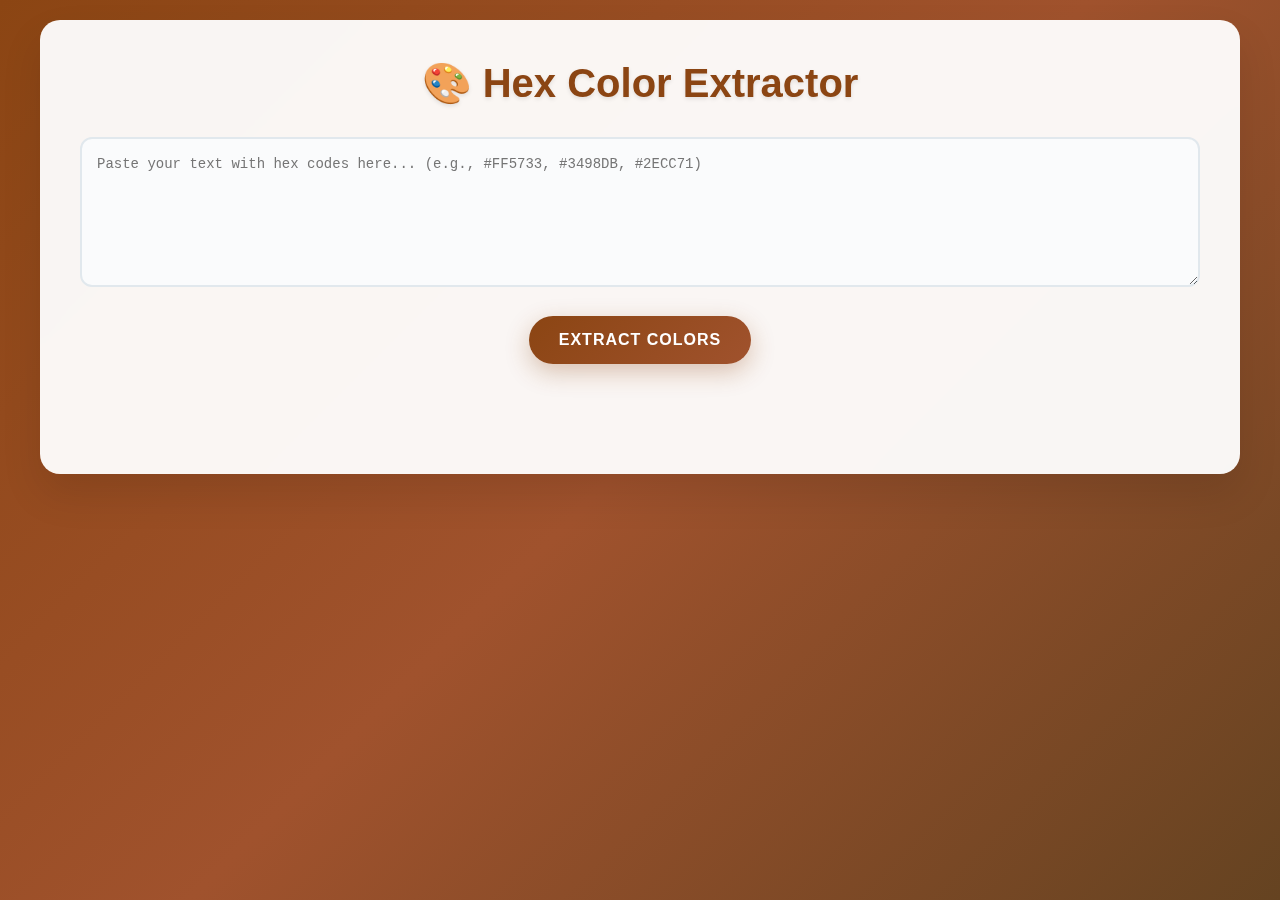
<file: colors/colors.html>
<!DOCTYPE html>
<html lang="en">
<head>
  <meta charset="UTF-8">
  <title>Hex Color Extractor</title>
  <style>
    * {
      margin: 0;
      padding: 0;
      box-sizing: border-box;
    }

    body {
      font-family: 'Inter', sans-serif;
      background: linear-gradient(135deg, #8B4513 0%, #A0522D 50%, #654321 100%);
      min-height: 100vh;
      padding: 20px;
      color: #333;
    }

    .container {
      max-width: 1200px;
      margin: 0 auto;
      background: rgba(255, 255, 255, 0.95);
      border-radius: 20px;
      padding: 40px;
      box-shadow: 0 20px 40px rgba(0, 0, 0, 0.1);
      backdrop-filter: blur(10px);
    }

    h2 {
      text-align: center;
      margin-bottom: 30px;
      color: #8B4513;
      font-size: 2.5em;
      font-weight: 700;
      text-shadow: 0 2px 4px rgba(0, 0, 0, 0.1);
    }

    textarea {
      width: 100%;
      height: 150px;
      font-family: 'Courier New', monospace;
      border: 2px solid #e1e8ed;
      border-radius: 12px;
      padding: 15px;
      font-size: 14px;
      line-height: 1.5;
      resize: vertical;
      transition: border-color 0.3s ease, box-shadow 0.3s ease;
      background: #fafbfc;
    }

    textarea:focus {
      outline: none;
      border-color: #8B4513;
      box-shadow: 0 0 0 3px rgba(139, 69, 19, 0.1);
    }

    .button-container {
      text-align: center;
      margin: 25px 0;
    }

    button {
      background: linear-gradient(135deg, #8B4513 0%, #A0522D 100%);
      color: white;
      border: none;
      padding: 15px 30px;
      font-size: 16px;
      font-weight: 600;
      border-radius: 50px;
      cursor: pointer;
      transition: all 0.3s ease;
      box-shadow: 0 8px 25px rgba(139, 69, 19, 0.3);
      text-transform: uppercase;
      letter-spacing: 1px;
    }

    button:hover {
      transform: translateY(-2px);
      box-shadow: 0 12px 30px rgba(139, 69, 19, 0.4);
    }

    button:active {
      transform: translateY(0);
    }

    #color-container {
      margin-top: 30px;
      display: grid;
      grid-template-columns: repeat(auto-fill, minmax(120px, 1fr));
      gap: 20px;
      padding: 20px 0;
    }

    .color-box {
      display: flex;
      flex-direction: column;
      align-items: center;
      padding: 20px 15px;
      background: white;
      border-radius: 16px;
      font-size: 13px;
      font-weight: 600;
      cursor: pointer;
      transition: all 0.3s ease;
      box-shadow: 0 8px 25px rgba(0, 0, 0, 0.08);
      border: 2px solid transparent;
      position: relative;
      overflow: hidden;
    }

    .color-box:hover {
      transform: translateY(-5px) scale(1.02);
      box-shadow: 0 15px 35px rgba(0, 0, 0, 0.15);
      border-color: #8B4513;
    }

    .color-box:active {
      transform: translateY(-2px) scale(0.98);
    }

    .swatch {
      width: 60px;
      height: 60px;
      border-radius: 12px;
      margin-bottom: 12px;
      box-shadow: 0 4px 15px rgba(0, 0, 0, 0.2);
      transition: all 0.3s ease;
    }

    .color-box:hover .swatch {
      transform: scale(1.1);
      box-shadow: 0 8px 25px rgba(0, 0, 0, 0.3);
    }

    .hex-code {
      color: #8B4513;
      font-family: 'Courier New', monospace;
      margin-bottom: 8px;
      user-select: none;
    }

    .copy-hint {
      font-size: 10px;
      color: #7f8c8d;
      opacity: 0;
      transition: opacity 0.3s ease;
      font-weight: normal;
    }

    .color-box:hover .copy-hint {
      opacity: 1;
    }

    .copied-feedback {
      position: absolute;
      top: 50%;
      left: 50%;
      transform: translate(-50%, -50%);
      background: rgba(46, 204, 113, 0.9);
      color: white;
      padding: 8px 12px;
      border-radius: 6px;
      font-size: 12px;
      font-weight: 600;
      opacity: 0;
      pointer-events: none;
      transition: opacity 0.3s ease;
    }

    .copied-feedback.show {
      opacity: 1;
    }

    .no-colors {
      text-align: center;
      color: #7f8c8d;
      font-style: italic;
      padding: 40px;
      font-size: 18px;
    }

    @media (max-width: 768px) {
      .container {
        padding: 20px;
        margin: 10px;
      }

      h2 {
        font-size: 2em;
      }

      #color-container {
        grid-template-columns: repeat(auto-fill, minmax(100px, 1fr));
        gap: 15px;
      }

      .color-box {
        padding: 15px 10px;
      }

      .swatch {
        width: 50px;
        height: 50px;
      }
    }
  </style>
</head>
<body>

<div class="container">
  <h2>🎨 Hex Color Extractor</h2>
  <textarea id="input" placeholder="Paste your text with hex codes here... (e.g., #FF5733, #3498DB, #2ECC71)"></textarea>
  
  <div class="button-container">
    <button onclick="extractColors()">Extract Colors</button>
  </div>

  <div id="color-container"></div>
</div>

<script>
  function extractColors() {
    const text = document.getElementById('input').value;
    const regex = /#(?:[0-9a-fA-F]{3}){1,2}\b/g;
    const matches = [...new Set(text.match(regex))]; // unique matches

    const container = document.getElementById('color-container');
    container.innerHTML = '';

    if (matches && matches.length > 0) {
      matches.forEach(hex => {
        const box = document.createElement('div');
        box.className = 'color-box';
        box.onclick = () => copyToClipboard(hex, box);
        box.innerHTML = `
          <div class="swatch" style="background-color: ${hex};"></div>
          <div class="hex-code">${hex}</div>
          <div class="copy-hint">Click to copy</div>
          <div class="copied-feedback">Copied!</div>
        `;
        container.appendChild(box);
      });
    } else {
      container.innerHTML = '<div class="no-colors">No hex colors found. Try pasting text with hex codes like #FF5733</div>';
    }
  }

  async function copyToClipboard(text, element) {
    try {
      await navigator.clipboard.writeText(text);
      showCopiedFeedback(element);
    } catch (err) {
      // Fallback for older browsers
      const textArea = document.createElement('textarea');
      textArea.value = text;
      document.body.appendChild(textArea);
      textArea.select();
      document.execCommand('copy');
      document.body.removeChild(textArea);
      showCopiedFeedback(element);
    }
  }

  function showCopiedFeedback(element) {
    const feedback = element.querySelector('.copied-feedback');
    feedback.classList.add('show');
    setTimeout(() => {
      feedback.classList.remove('show');
    }, 1000);
  }

  // Auto-extract on paste
  document.getElementById('input').addEventListener('paste', () => {
    setTimeout(extractColors, 100);
  });
</script>

</body>
</html>
</file>
<file: assets/css/style.css>
/**
* Template Name: iPortfolio - v3.2.0
* Template URL: https://bootstrapmade.com/iportfolio-bootstrap-portfolio-websites-template/
* Author: BootstrapMade.com
* License: https://bootstrapmade.com/license/
*/

/*--------------------------------------------------------------
# General
--------------------------------------------------------------*/
body {
  font-family: "Open Sans", sans-serif;
  color: #272829;
}

a {
  color: #149ddd;
  text-decoration: none;
}

a:hover {
  color: #37b3ed;
  text-decoration: none;
}

h1, h2, h3, h4, h5, h6 {
  font-family: "Raleway", sans-serif;
}

/*--------------------------------------------------------------
# Back to top button
--------------------------------------------------------------*/
.back-to-top {
  position: fixed;
  visibility: hidden;
  opacity: 0;
  right: 15px;
  bottom: 15px;
  z-index: 996;
  background: #149ddd;
  width: 40px;
  height: 40px;
  border-radius: 50px;
  transition: all 0.4s;
}

.back-to-top i {
  font-size: 28px;
  color: #fff;
  line-height: 0;
}

.back-to-top:hover {
  background: #2eafec;
  color: #fff;
}

.back-to-top.active {
  visibility: visible;
  opacity: 1;
}

/*--------------------------------------------------------------
# Header
--------------------------------------------------------------*/
#header {
  position: fixed;
  top: 0;
  left: 0;
  bottom: 0;
  width: 300px;
  transition: all ease-in-out 0.5s;
  z-index: 9997;
  transition: all 0.5s;
  padding: 0 15px;
  background: #040b14;
  overflow-y: auto;
}

#header .profile img {
  margin: 15px auto;
  display: block;
  width: 120px;
  border: 8px solid #2c2f3f;
}

#header .profile h1 {
  font-size: 24px;
  margin: 0;
  padding: 0;
  font-weight: 600;
  -moz-text-align-last: center;
  text-align-last: center;
  font-family: "Poppins", sans-serif;
}

#header .profile h1 a, #header .profile h1 a:hover {
  color: #fff;
  text-decoration: none;
}

#header .profile .social-links a {
  font-size: 18px;
  display: inline-block;
  background: #212431;
  color: #fff;
  line-height: 1;
  padding: 8px 0;
  margin-right: 4px;
  border-radius: 50%;
  text-align: center;
  width: 36px;
  height: 36px;
  transition: 0.3s;
}

#header .profile .social-links a:hover {
  background: #149ddd;
  color: #fff;
  text-decoration: none;
}

#main {
  margin-left: 300px;
}

@media (max-width: 1199px) {
  #header {
    left: -300px;
  }
  #main {
    margin-left: 0;
  }
}

/*--------------------------------------------------------------
# Navigation Menu
--------------------------------------------------------------*/
/* Desktop Navigation */
.nav-menu {
  padding: 30px 0 0 0;
}

.nav-menu * {
  margin: 0;
  padding: 0;
  list-style: none;
}

.nav-menu > ul > li {
  position: relative;
  white-space: nowrap;
}

.nav-menu a {
  display: flex;
  align-items: center;
  color: #a8a9b4;
  padding: 12px 15px;
  margin-bottom: 8px;
  transition: 0.3s;
  font-size: 15px;
}

.nav-menu a i {
  font-size: 24px;
  padding-right: 8px;
  color: #6f7180;
}

.nav-menu a:hover, .nav-menu .active, .nav-menu li:hover > a {
  text-decoration: none;
  color: #fff;
}

.nav-menu a:hover i, .nav-menu .active i, .nav-menu li:hover > a i {
  color: #149ddd;
}

/* Mobile Navigation */
.mobile-nav-toggle {
  position: fixed;
  right: 15px;
  top: 15px;
  z-index: 9998;
  border: 0;
  font-size: 24px;
  transition: all 0.4s;
  outline: none !important;
  background-color: #149ddd;
  color: #fff;
  width: 40px;
  height: 40px;
  display: inline-flex;
  align-items: center;
  justify-content: center;
  line-height: 0;
  border-radius: 50px;
  cursor: pointer;
}

.mobile-nav-active {
  overflow: hidden;
}

.mobile-nav-active #header {
  left: 0;
}

/*--------------------------------------------------------------
# Hero Section
--------------------------------------------------------------*/
#hero {
  width: 100%;
  height: 100vh;
  background: url("../img/hero-bg.jpg") top center;
  background-size: cover;
}

#hero:before {
  content: "";
  background: rgba(5, 13, 24, 0.3);
  position: absolute;
  bottom: 0;
  top: 0;
  left: 0;
  right: 0;
  z-index: 1;
}

#hero .hero-container {
  position: relative;
  z-index: 2;
  min-width: 300px;
}

#hero h1 {
  margin: 0 0 10px 0;
  font-size: 64px;
  font-weight: 700;
  line-height: 56px;
  color: #fff;
}

#hero p {
  color: #fff;
  margin-bottom: 50px;
  font-size: 26px;
  font-family: "Poppins", sans-serif;
}

#hero p span {
  color: #fff;
  padding-bottom: 4px;
  letter-spacing: 1px;
  border-bottom: 3px solid #149ddd;
}

@media (min-width: 1024px) {
  #hero {
    background-attachment: fixed;
  }
}

@media (max-width: 768px) {
  #hero h1 {
    font-size: 28px;
    line-height: 36px;
  }
  #hero h2 {
    font-size: 18px;
    line-height: 24px;
    margin-bottom: 30px;
  }
}

/*--------------------------------------------------------------
# Sections General
--------------------------------------------------------------*/
section {
  padding: 60px 0;
  overflow: hidden;
}

.section-bg {
  background: #f5f8fd;
}

.section-title {
  padding-bottom: 30px;
}

.section-title h2 {
  font-size: 32px;
  font-weight: bold;
  margin-bottom: 20px;
  padding-bottom: 20px;
  position: relative;
  color: #173b6c;
}

.section-title h2::after {
  content: '';
  position: absolute;
  display: block;
  width: 50px;
  height: 3px;
  background: #149ddd;
  bottom: 0;
  left: 0;
}

.section-title p {
  margin-bottom: 0;
}

/*--------------------------------------------------------------
# About
--------------------------------------------------------------*/
.about .content h3 {
  font-weight: 700;
  font-size: 26px;
  color: #173b6c;
}

.about .content ul {
  list-style: none;
  padding: 0;
}

.about .content ul li {
  margin-bottom: 20px;
  display: flex;
  align-items: center;
}

.about .content ul strong {
  margin-right: 10px;
}

.about .content ul i {
  font-size: 16px;
  margin-right: 5px;
  color: #149ddd;
  line-height: 0;
}

.about .content p:last-child {
  margin-bottom: 0;
}

/*--------------------------------------------------------------
# Facts
--------------------------------------------------------------*/
.facts {
  padding-bottom: 30px;
}

.facts .count-box {
  padding: 30px;
  width: 100%;
}

.facts .count-box i {
  display: block;
  font-size: 44px;
  color: #149ddd;
  float: left;
  line-height: 0;
}

.facts .count-box span {
  font-size: 48px;
  line-height: 40px;
  display: block;
  font-weight: 700;
  color: #050d18;
  margin-left: 60px;
}

.facts .count-box p {
  padding: 15px 0 0 0;
  margin: 0 0 0 60px;
  font-family: "Raleway", sans-serif;
  font-size: 14px;
  color: #122f57;
}

.facts .count-box a {
  font-weight: 600;
  display: block;
  margin-top: 20px;
  color: #122f57;
  font-size: 15px;
  font-family: "Poppins", sans-serif;
  transition: ease-in-out 0.3s;
}

.facts .count-box a:hover {
  color: #1f5297;
}

/*--------------------------------------------------------------
# Akills
--------------------------------------------------------------*/
.skills .progress {
  height: 60px;
  display: block;
  background: none;
  border-radius: 0;
}

.skills .progress .skill {
  padding: 0;
  margin: 0 0 6px 0;
  text-transform: uppercase;
  display: block;
  font-weight: 600;
  font-family: "Poppins", sans-serif;
  color: #050d18;
}

.skills .progress .skill .val {
  float: right;
  font-style: normal;
}

.skills .progress-bar-wrap {
  background: #dce8f8;
  height: 10px;
}

.skills .progress-bar {
  width: 1px;
  height: 10px;
  transition: .9s;
  background-color: #149ddd;
}

/*--------------------------------------------------------------
# Resume
--------------------------------------------------------------*/
.resume .resume-title {
  font-size: 26px;
  font-weight: 700;
  margin-top: 20px;
  margin-bottom: 20px;
  color: #050d18;
}

.resume .resume-item {
  padding: 0 0 20px 20px;
  margin-top: -2px;
  border-left: 2px solid #1f5297;
  position: relative;
}

.resume .resume-item h4 {
  line-height: 18px;
  font-size: 18px;
  font-weight: 600;
  text-transform: uppercase;
  font-family: "Poppins", sans-serif;
  color: #050d18;
  margin-bottom: 10px;
}

.resume .resume-item h5 {
  font-size: 16px;
  background: #e4edf9;
  padding: 5px 15px;
  display: inline-block;
  font-weight: 600;
  margin-bottom: 10px;
}

.resume .resume-item ul {
  padding-left: 20px;
}

.resume .resume-item ul li {
  padding-bottom: 10px;
}

.resume .resume-item:last-child {
  padding-bottom: 0;
}

.resume .resume-item::before {
  content: "";
  position: absolute;
  width: 16px;
  height: 16px;
  border-radius: 50px;
  left: -9px;
  top: 0;
  background: #fff;
  border: 2px solid #1f5297;
}

/*--------------------------------------------------------------
# Portfolio
--------------------------------------------------------------*/
.portfolio .portfolio-item {
  margin-bottom: 30px;
}

.portfolio #portfolio-flters {
  padding: 0;
  margin: 0 auto 35px auto;
  list-style: none;
  text-align: center;
  background: #fff;
  border-radius: 50px;
  padding: 2px 15px;
}

.portfolio #portfolio-flters li {
  cursor: pointer;
  display: inline-block;
  padding: 10px 15px 8px 15px;
  font-size: 14px;
  font-weight: 600;
  line-height: 1;
  text-transform: uppercase;
  color: #272829;
  margin-bottom: 5px;
  transition: all 0.3s ease-in-out;
}

.portfolio #portfolio-flters li:hover, .portfolio #portfolio-flters li.filter-active {
  color: #149ddd;
}

.portfolio #portfolio-flters li:last-child {
  margin-right: 0;
}

.portfolio .portfolio-wrap {
  transition: 0.3s;
  position: relative;
  overflow: hidden;
  z-index: 1;
}

.portfolio .portfolio-wrap::before {
  content: "";
  background: rgba(255, 255, 255, 0.5);
  position: absolute;
  left: 0;
  right: 0;
  top: 0;
  bottom: 0;
  transition: all ease-in-out 0.3s;
  z-index: 2;
  opacity: 0;
}

.portfolio .portfolio-wrap .portfolio-links {
  opacity: 1;
  left: 0;
  right: 0;
  bottom: -60px;
  z-index: 3;
  position: absolute;
  transition: all ease-in-out 0.3s;
  display: flex;
  justify-content: center;
}

.portfolio .portfolio-wrap .portfolio-links a {
  color: #fff;
  font-size: 28px;
  text-align: center;
  background: rgba(20, 157, 221, 0.75);
  transition: 0.3s;
  width: 50%;
}

.portfolio .portfolio-wrap .portfolio-links a:hover {
  background: rgba(20, 157, 221, 0.95);
}

.portfolio .portfolio-wrap .portfolio-links a + a {
  border-left: 1px solid #37b3ed;
}

.portfolio .portfolio-wrap:hover::before {
  top: 0;
  left: 0;
  right: 0;
  bottom: 0;
  opacity: 1;
}

.portfolio .portfolio-wrap:hover .portfolio-links {
  opacity: 1;
  bottom: 0;
}

/*--------------------------------------------------------------
# Portfolio Details
--------------------------------------------------------------*/
.portfolio-details {
  padding-top: 40px;
}

.portfolio-details .portfolio-details-slider img {
  width: 100%;
}

.portfolio-details .portfolio-details-slider .swiper-pagination {
  margin-top: 20px;
  position: relative;
}

.portfolio-details .portfolio-details-slider .swiper-pagination .swiper-pagination-bullet {
  width: 12px;
  height: 12px;
  background-color: #fff;
  opacity: 1;
  border: 1px solid #149ddd;
}

.portfolio-details .portfolio-details-slider .swiper-pagination .swiper-pagination-bullet-active {
  background-color: #149ddd;
}

.portfolio-details .portfolio-info {
  padding: 30px;
  box-shadow: 0px 0 30px rgba(5, 13, 24, 0.08);
}

.portfolio-details .portfolio-info h3 {
  font-size: 22px;
  font-weight: 700;
  margin-bottom: 20px;
  padding-bottom: 20px;
  border-bottom: 1px solid #eee;
}

.portfolio-details .portfolio-info ul {
  list-style: none;
  padding: 0;
  font-size: 15px;
}

.portfolio-details .portfolio-info ul li + li {
  margin-top: 10px;
}

.portfolio-details .portfolio-description {
  padding-top: 30px;
}

.portfolio-details .portfolio-description h2 {
  font-size: 26px;
  font-weight: 700;
  margin-bottom: 20px;
}

.portfolio-details .portfolio-description p {
  padding: 0;
}

/*--------------------------------------------------------------
# Services
--------------------------------------------------------------*/
.services .icon-box {
  margin-bottom: 20px;
}

.services .icon {
  float: left;
  display: flex;
  align-items: center;
  justify-content: center;
  width: 54px;
  height: 54px;
  background: #149ddd;
  border-radius: 50%;
  transition: 0.5s;
  border: 1px solid #149ddd;
}

.services .icon i {
  color: #fff;
  font-size: 24px;
  line-height: 0;
}

.services .icon-box:hover .icon {
  background: #fff;
}

.services .icon-box:hover .icon i {
  color: #149ddd;
}

.services .title {
  margin-left: 80px;
  font-weight: 700;
  margin-bottom: 15px;
  font-size: 18px;
}

.services .title a {
  color: #343a40;
}

.services .title a:hover {
  color: #149ddd;
}

.services .description {
  margin-left: 80px;
  line-height: 24px;
  font-size: 14px;
}

/*--------------------------------------------------------------
# Testimonials
--------------------------------------------------------------*/
.testimonials .testimonial-item {
  box-sizing: content-box;
  text-align: center;
  min-height: 320px;
}

.testimonials .testimonial-item .testimonial-img {
  width: 90px;
  border-radius: 50%;
  margin: 0 auto;
}

.testimonials .testimonial-item h3 {
  font-size: 18px;
  font-weight: bold;
  margin: 10px 0 5px 0;
  color: #111;
}

.testimonials .testimonial-item h4 {
  font-size: 14px;
  color: #999;
  margin: 0;
}

.testimonials .testimonial-item .quote-icon-left, .testimonials .testimonial-item .quote-icon-right {
  color: #c3e8fa;
  font-size: 26px;
}

.testimonials .testimonial-item .quote-icon-left {
  display: inline-block;
  left: -5px;
  position: relative;
}

.testimonials .testimonial-item .quote-icon-right {
  display: inline-block;
  right: -5px;
  position: relative;
  top: 10px;
}

.testimonials .testimonial-item p {
  font-style: italic;
  margin: 0 15px 15px 15px;
  padding: 20px;
  background: #fff;
  position: relative;
  margin-bottom: 35px;
  border-radius: 6px;
  box-shadow: 0px 2px 15px rgba(0, 0, 0, 0.1);
}

.testimonials .testimonial-item p::after {
  content: "";
  width: 0;
  height: 0;
  border-top: 20px solid #fff;
  border-right: 20px solid transparent;
  border-left: 20px solid transparent;
  position: absolute;
  bottom: -20px;
  left: calc(50% - 20px);
}

.testimonials .swiper-pagination {
  margin-top: 20px;
  position: relative;
}

.testimonials .swiper-pagination .swiper-pagination-bullet {
  width: 12px;
  height: 12px;
  background-color: #fff;
  opacity: 1;
  border: 1px solid #149ddd;
}

.testimonials .swiper-pagination .swiper-pagination-bullet-active {
  background-color: #149ddd;
}

/*--------------------------------------------------------------
# Contact
--------------------------------------------------------------*/
.contact {
  padding-bottom: 130px;
}

.contact .info {
  padding: 30px;
  background: #fff;
  width: 100%;
  box-shadow: 0 0 24px 0 rgba(0, 0, 0, 0.12);
}

.contact .info i {
  font-size: 20px;
  color: #149ddd;
  float: left;
  width: 44px;
  height: 44px;
  background: #dff3fc;
  display: flex;
  justify-content: center;
  align-items: center;
  border-radius: 50px;
  transition: all 0.3s ease-in-out;
}

.contact .info h4 {
  padding: 0 0 0 60px;
  font-size: 22px;
  font-weight: 600;
  margin-bottom: 5px;
  color: #050d18;
}

.contact .info p {
  padding: 0 0 10px 60px;
  margin-bottom: 20px;
  font-size: 14px;
  color: #173b6c;
}

.contact .info .email p {
  padding-top: 5px;
}

.contact .info .social-links {
  padding-left: 60px;
}

.contact .info .social-links a {
  font-size: 18px;
  display: inline-block;
  background: #333;
  color: #fff;
  line-height: 1;
  padding: 8px 0;
  border-radius: 50%;
  text-align: center;
  width: 36px;
  height: 36px;
  transition: 0.3s;
  margin-right: 10px;
}

.contact .info .social-links a:hover {
  background: #149ddd;
  color: #fff;
}

.contact .info .email:hover i, .contact .info .address:hover i, .contact .info .phone:hover i {
  background: #149ddd;
  color: #fff;
}

.contact .php-email-form {
  width: 100%;
  padding: 30px;
  background: #fff;
  box-shadow: 0 0 24px 0 rgba(0, 0, 0, 0.12);
}

.contact .php-email-form .form-group {
  padding-bottom: 8px;
}

.contact .php-email-form .validate {
  display: none;
  color: red;
  margin: 0 0 15px 0;
  font-weight: 400;
  font-size: 13px;
}

.contact .php-email-form .error-message {
  display: none;
  color: #fff;
  background: #ed3c0d;
  text-align: left;
  padding: 15px;
  font-weight: 600;
}

.contact .php-email-form .error-message br + br {
  margin-top: 25px;
}

.contact .php-email-form .sent-message {
  display: none;
  color: #fff;
  background: #18d26e;
  text-align: center;
  padding: 15px;
  font-weight: 600;
}

.contact .php-email-form .loading {
  display: none;
  background: #fff;
  text-align: center;
  padding: 15px;
}

.contact .php-email-form .loading:before {
  content: "";
  display: inline-block;
  border-radius: 50%;
  width: 24px;
  height: 24px;
  margin: 0 10px -6px 0;
  border: 3px solid #18d26e;
  border-top-color: #eee;
  -webkit-animation: animate-loading 1s linear infinite;
  animation: animate-loading 1s linear infinite;
}

.contact .php-email-form .form-group {
  margin-bottom: 15px;
}

.contact .php-email-form label {
  padding-bottom: 8px;
}

.contact .php-email-form input, .contact .php-email-form textarea {
  border-radius: 0;
  box-shadow: none;
  font-size: 14px;
}

.contact .php-email-form input {
  height: 44px;
}

.contact .php-email-form textarea {
  padding: 10px 15px;
}

.contact .php-email-form button[type="submit"] {
  background: #149ddd;
  border: 0;
  padding: 10px 24px;
  color: #fff;
  transition: 0.4s;
  border-radius: 4px;
}

.contact .php-email-form button[type="submit"]:hover {
  background: #37b3ed;
}

@-webkit-keyframes animate-loading {
  0% {
    transform: rotate(0deg);
  }
  100% {
    transform: rotate(360deg);
  }
}

@keyframes animate-loading {
  0% {
    transform: rotate(0deg);
  }
  100% {
    transform: rotate(360deg);
  }
}

/*--------------------------------------------------------------
# Breadcrumbs
--------------------------------------------------------------*/
.breadcrumbs {
  padding: 20px 0;
  background: #f9f9f9;
}

.breadcrumbs h2 {
  font-size: 26px;
  font-weight: 300;
}

.breadcrumbs ol {
  display: flex;
  flex-wrap: wrap;
  list-style: none;
  padding: 0;
  margin: 0;
  font-size: 15px;
}

.breadcrumbs ol li + li {
  padding-left: 10px;
}

.breadcrumbs ol li + li::before {
  display: inline-block;
  padding-right: 10px;
  color: #0e2442;
  content: "/";
}

@media (max-width: 768px) {
  .breadcrumbs .d-flex {
    display: block !important;
  }
  .breadcrumbs ol {
    display: block;
  }
  .breadcrumbs ol li {
    display: inline-block;
  }
}

/*--------------------------------------------------------------
# Footer
--------------------------------------------------------------*/
#footer {
  padding: 15px;
  color: #f4f6fd;
  font-size: 14px;
  position: fixed;
  left: 0;
  bottom: 0;
  width: 300px;
  z-index: 9999;
  background: #040b14;
}

#footer .copyright {
  text-align: center;
}

#footer .credits {
  padding-top: 5px;
  text-align: center;
  font-size: 13px;
  color: #eaebf0;
}

@media (max-width: 1199px) {
  #footer {
    position: static;
    width: auto;
    padding-right: 20px 15px;
  }
}
</file>
